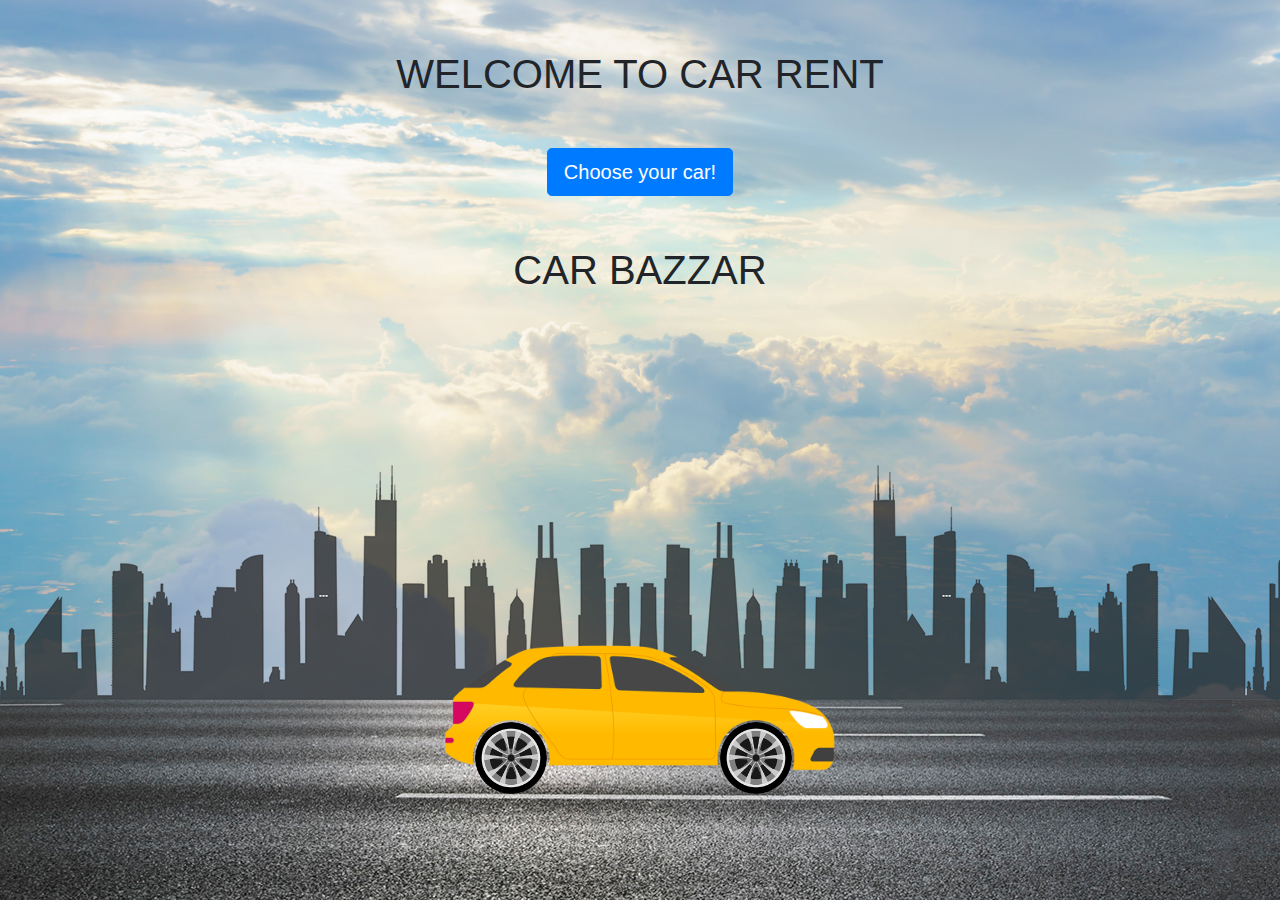
<file: index.html>
<html>
    <head>
        <meta charset="UTF-8">
        <meta name="viewpost" content="width=device-width, initial-scale=1.0">
        <meta http-equiv="X-UA-Compatible" content="ie=edge">
    <!--<link rel="stylesheet" href="css/bootstrap.css"> -->
    <link rel="stylesheet" href="https://stackpath.bootstrapcdn.com/bootstrap/4.5.2/css/bootstrap.min.css">
    <script src="https://stackpath.bootstrapcdn.com/bootstrap/4.5.2/js/bootstrap.min.js" integrity="sha384-B4gt1jrGC7Jh4AgTPSdUtOBvfO8shuf57BaghqFfPlYxofvL8/KUEfYiJOMMV+rV" crossorigin="anonymous"></script>

   <title>RUNNING CAR ANIMATION</title>
     <link href="style.css" rel="stylesheet" type="text/css">
    </head>
    <body>
    <div class="sky">

       <!--login button-->
       
        <div class="container">
            <div class="row">
                <div class="col-md-12">
                    
                    <h1 class="welcome">WELCOME TO CAR RENT</h1>
                    <a href="car2page.html"> 
                    <p class="text-center"><button class="btn btn-primary btn-lg">Choose your car!</button> </a></p>
                    <h1 class="welcome">CAR BAZZAR</h1>
             </div>
             <!--<div class="col-md-12">  
                <a href="car sign up.html"> 
                <p class="text-center"><button class="btn btn-primary btn-lg">Sign In!</button> </a></p>
            </div>--> 

          </div>

            
        </div>
     <!-- end-->
     <div class="highway"></div>
                <div class="city"></div>
                 <div class="car">
                    <img src="image/car.png">
                </div>
                <div class="wheel">
                    <img src="image/wheel.png" class="back-wheel">
                    <img src="image/wheel.png" class="front-wheel">
                </div>
       </div>
     </div>
  </div>
<script src="https://code.jquery.com/jquery-3.5.1.slim.min.js" integrity="sha384-DfXdz2htPH0lsSSs5nCTpuj/zy4C+OGpamoFVy38MVBnE+IbbVYUew+OrCXaRkfj" crossorigin="anonymous"></script>
<script src="https://cdn.jsdelivr.net/npm/popper.js@1.16.1/dist/umd/popper.min.js" integrity="sha384-9/reFTGAW83EW2RDu2S0VKaIzap3H66lZH81PoYlFhbGU+6BZp6G7niu735Sk7lN" crossorigin="anonymous"></script>
<script src="https://stackpath.bootstrapcdn.com/bootstrap/4.5.2/js/bootstrap.min.js" integrity="sha384-B4gt1jrGC7Jh4AgTPSdUtOBvfO8shuf57BaghqFfPlYxofvL8/KUEfYiJOMMV+rV" crossorigin="anonymous"></script>
    </body>
</html>
</file>
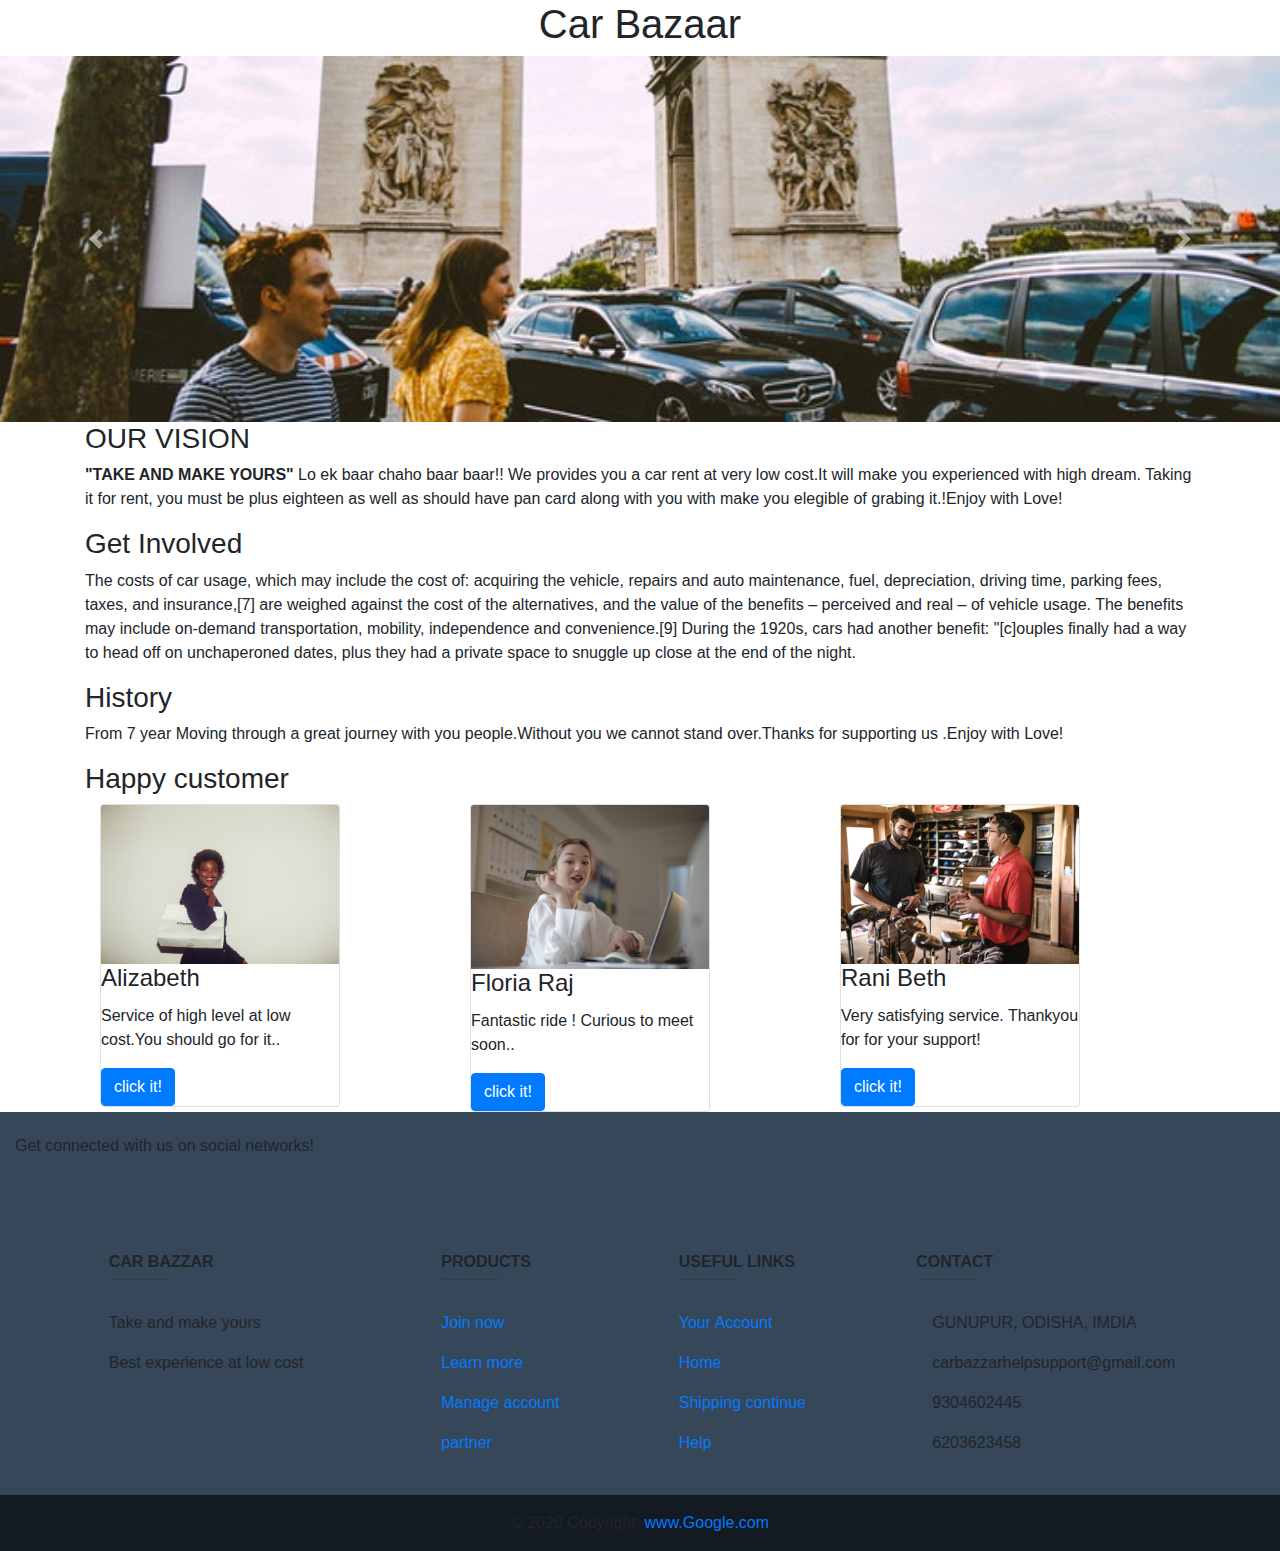
<file: about us.html>
<!DOCTYPE html>
<html lang="en">
<head>
    <meta charset="UTF-8">
    <meta name="viewpost" content="width=device-width, initial-scale=1.0">
    <meta http-equiv="X-UA-Compatible" content="ie=edge">
    <!--<link rel="stylesheet" href="css/bootstrap.css"> -->
    <link rel="stylesheet" href="https://stackpath.bootstrapcdn.com/bootstrap/4.5.2/css/bootstrap.min.css">
    <script src="https://stackpath.bootstrapcdn.com/bootstrap/4.5.2/js/bootstrap.min.js" integrity="sha384-B4gt1jrGC7Jh4AgTPSdUtOBvfO8shuf57BaghqFfPlYxofvL8/KUEfYiJOMMV+rV" crossorigin="anonymous"></script>

    <title>document</title>
    
</head>


<body>
   
<h1 class="text-center">Car Bazaar</h1>

<div id="carouselExampleInterval" class="carousel slide" data-ride="carousel">
    <div class="carousel-inner">
      <div class="carousel-item active" data-interval="10000">
        <img src="image/about1.jpg" class="d-block w-100" alt="...">
      </div>
      <div class="carousel-item" data-interval="2000">
        <img src="image/about2.jpg" class="d-block w-100" alt="...">
      </div>
      <div class="carousel-item">
        <img src="image/about3.jpg" class="d-block w-100" alt="...">
      </div>
    </div>
    <a class="carousel-control-prev" href="#carouselExampleInterval" role="button" data-slide="prev">
      <span class="carousel-control-prev-icon" aria-hidden="true"></span>
      <span class="sr-only">Previous</span>
    </a>
    <a class="carousel-control-next" href="#carouselExampleInterval" role="button" data-slide="next">
      <span class="carousel-control-next-icon" aria-hidden="true"></span>
      <span class="sr-only">Next</span>
    </a>
  </div>   
 
  <div class="container">
    <h3>OUR VISION</h3>
<p>
   <strong> "TAKE AND MAKE YOURS" </strong>Lo ek baar chaho baar baar!! We provides you a car rent at very low cost.It will make you experienced with high dream.
   Taking it for rent, you must be plus eighteen as well as should have pan card along with you with make you elegible of grabing it.!Enjoy with Love!

</p>
<h3> Get Involved</h3>
<p>
The costs of car usage, which may include the cost of: acquiring the vehicle, repairs and auto maintenance, fuel, depreciation, driving time, parking fees, taxes, 
and insurance,[7] are weighed against the cost of the alternatives, and the value of the benefits – perceived and real – of vehicle usage. The benefits may include
 on-demand transportation, mobility, independence and convenience.[9] During the 1920s, cars had another benefit: "[c]ouples finally had a way to head off on 
 unchaperoned dates, plus they had a private space to snuggle up close at the end of the night.<br>
</p>
<h3> History</h3>
<p>
From 7 year Moving through a great journey with you people.Without you we cannot stand over.Thanks for supporting us .Enjoy with Love! 
</p>
  <h3>Happy customer</h3>

<!--card process-->
<div class="container">
<div class="row">
        <div class="col-sm-4">
        <div class="card cd" style="width: 15rem">
            <img src="image/feed1.jpg" alt="" class="card-img-top">
             <div class="card-block">
              <h4 class="card-title">Alizabeth </h4>
               <p card="card-text">Service of high level at low cost.You should go for it..</p>
                <a href="#" class="btn btn-primary">click it!</a>
             </div>
            </div>
       </div>

          <div class="col-sm-4">
               <div class="card cd" style="width: 15rem">
                <img src="image/feed2.jpg" alt="" class="card-img-top">
                 <div class="card-block">
                   <h4 class="card-title">Floria Raj</h4>
                      <p card="card-text">Fantastic ride ! Curious to meet soon..</p>
                       <a href="#" class="btn btn-primary">click it!</a>
                    </div>
                </div>
            </div>
       <div class="col-sm-4">
               <div class="card cd" style="width: 15rem">
                <img src="image/feed3.jpg" alt="" class="card-img-top">
                 <div class="card-block">
                   <h4 class="card-title">Rani Beth</h4>
                      <p card="card-text">Very satisfying service. Thankyou for for your support!</p>
                       <a href="#" class="btn btn-primary">click it!</a>
                 </div>
               </div>
              </div>
           </div>
         </div>


</div>


<!-- Footer -->
<footer class="page-footer font-small unique-color-dark ">

    <div style="background-color:#37475A;">
      <div class="container-fluid">
  
        <!-- Grid row-->
        <div class="row py-4 d-flex align-items-center">
  
          <!-- Grid column -->
          <div class="col-md-6 col-lg-7 text-center text-md-left mb-4 mb-md-0">
            <h6 class="mb-0">Get connected with us on social networks!</h6>
         </div> 
          <!-- Grid column -->
  
          <!-- Grid column -->
         <div class="col-md-6 col-lg-7 text-center text-md-right">
  
            <!-- Facebook -->
            <a class="fb-ic">
              <i class="fab fa-facebook-f white-text mr-4"> </i>
            </a>
            <!-- Twitter -->
            <a class="tw-ic">
              <i class="fab fa-twitter white-text mr-4"> </i>
            </a>
            <!-- Google +-->
            <a class="gplus-ic">
              <i class="fab fa-google-plus-g white-text mr-4"> </i>
            </a>
            <!--Linkedin -->
            <a class="li-ic">
              <i class="fab fa-linkedin-in white-text mr-4"> </i>
            </a>
            <!--Instagram-->
            <a class="ins-ic">
              <i class="fab fa-instagram white-text"> </i>
            </a>
  
          </div>
          <!-- Grid column -->
  
        </div>
        <!-- Grid row-->
  
     </div>
    
     <!-- Footer Links -->
    <div class="container text-center text-md-left mt-5">
  
      <!-- Grid row -->
      <div class="row mt-3">
  
        <!-- Grid column -->
        <div class="col-md-3 col-lg-4 col-xl-3 mx-auto mb-4">
  
          <!-- Content -->
          <h6 class="text-uppercase font-weight-bold">CAR BAZZAR</h6>
          <hr class="deep-purple accent-2 mb-4 mt-0 d-inline-block mx-auto" style="width: 60px;">
          <p>Take and make yours
            </p>
          <p>Best experience at low cost</p>
        </div>
        <!-- Grid column -->
  
        <!-- Grid column -->
        <div class="col-md-2 col-lg-2 col-xl-2 mx-auto mb-4">
  
          <!-- Links -->
          <h6 class="text-uppercase font-weight-bold">Products</h6>
          <hr class="deep-purple accent-2 mb-4 mt-0 d-inline-block mx-auto" style="width: 60px;">
          <p>
            <a href="#!">Join now</a>
          </p>
          <p>
            <a href="#!">Learn more</a>
          </p>
          <p>
            <a href="#!">Manage account</a>
          </p>
          <p>
            <a href="#!">partner</a>
          </p>
  
        </div>
        <!-- Grid column -->
  
        <!-- Grid column -->
        <div class="col-md-3 col-lg-2 col-xl-2 mx-auto mb-4">
  
          <!-- Links -->
          <h6 class="text-uppercase font-weight-bold">Useful links</h6>
          <hr class="deep-purple accent-2 mb-4 mt-0 d-inline-block mx-auto" style="width: 60px;">
          <p>
            <a href="home page.html">Your Account</a>
          </p>
          <p>
            <a href="home page.html">Home</a>
          </p>
          <p>
            <a href="car2page.html">Shipping continue</a>
          </p>
          <p>
            <a href="https://Google.com/">Help</a>
          </p>
  
        </div>
        <!-- Grid column -->
  
        <!-- Grid column -->
        <div class="col-md-4 col-lg-3 col-xl-3 mx-auto mb-md-0 mb-4">
  
          <!-- Links -->
          <h6 class="text-uppercase font-weight-bold">Contact</h6>
          <hr class="deep-purple accent-2 mb-4 mt-0 d-inline-block mx-auto" style="width: 60px;">
          <p>
            <i class="fas fa-home mr-3"></i> GUNUPUR, ODISHA, IMDIA</p>
          <p>
            <i class="fas fa-envelope mr-3"></i> carbazzarhelpsupport@gmail.com</p>
          <p>
            <i class="fas fa-phone mr-3"></i> 9304602445</p>
          <p>
            <i class="fas fa-print mr-3"></i> 6203623458 </p>
  
        </div>
        <!-- Grid column -->
  
      </div>
      <!-- Grid row -->
  
    </div>

    <!-- Footer Links -->
    <div style="background-color:#131A22;">
    <!-- Copyright -->
    <div class="footer-copyright text-center py-3">© 2020 Copyright:
      <a href="https://Google.com/"> www.Google.com</a>
    </div>
    <!-- Copyright -->
</div>
</div>
  </footer>
  <!-- Footer -->

</div>


        
 <script src="https://code.jquery.com/jquery-3.5.1.slim.min.js" integrity="sha384-DfXdz2htPH0lsSSs5nCTpuj/zy4C+OGpamoFVy38MVBnE+IbbVYUew+OrCXaRkfj" crossorigin="anonymous"></script>
 <script src="https://cdn.jsdelivr.net/npm/popper.js@1.16.1/dist/umd/popper.min.js" integrity="sha384-9/reFTGAW83EW2RDu2S0VKaIzap3H66lZH81PoYlFhbGU+6BZp6G7niu735Sk7lN" crossorigin="anonymous"></script>
 <script src="https://stackpath.bootstrapcdn.com/bootstrap/4.5.2/js/bootstrap.min.js" integrity="sha384-B4gt1jrGC7Jh4AgTPSdUtOBvfO8shuf57BaghqFfPlYxofvL8/KUEfYiJOMMV+rV" crossorigin="anonymous"></script>
 
         </body>
 </html>
</file>
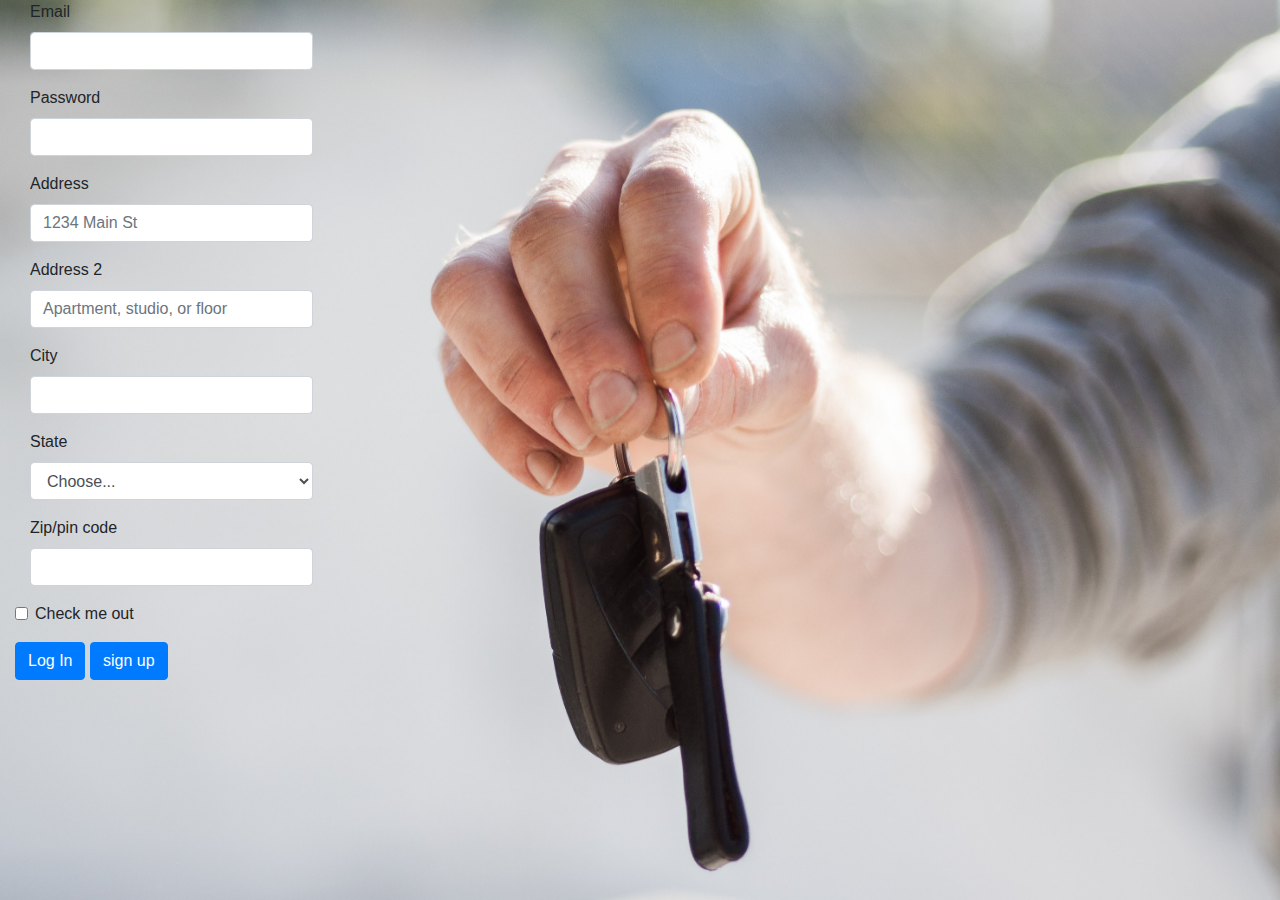
<file: car login.html>
<!DOCTYPE html> 
<html lang="en"> 
<head>
    <meta charset="UTF-8">
    <meta name="viewpost" content="width=device-width, initial-scale=1.0">
    <meta http-equiv="X-UA-Compatible" content="ie=edge">
    <!--<link rel="stylesheet" href="css/bootstrap.css"> -->
    <link rel="stylesheet" href="https://stackpath.bootstrapcdn.com/bootstrap/4.5.2/css/bootstrap.min.css">
    <script src="https://stackpath.bootstrapcdn.com/bootstrap/4.5.2/js/bootstrap.min.js" integrity="sha384-B4gt1jrGC7Jh4AgTPSdUtOBvfO8shuf57BaghqFfPlYxofvL8/KUEfYiJOMMV+rV" crossorigin="anonymous"></script>
    <link rel="stylesheet" href="stylelogin.css">
    <title>document</title>
    </head>
        <body>
          
         <div class="container-fluid">
          
          <form>
            
              <div class="form-group col-md-3">
                <label for="inputEmail4">Email</label>
                <input type="email" class="form-control" id="inputEmail4">
              </div>
            


            <div class="form-group col-md-3">
              <label for="inputPassword4">Password</label>
              <input type="password" class="form-control" id="inputPassword4">
            </div>

            <div class="form-group col-md-3">
              <label for="inputAddress">Address</label>
              <input type="text" class="form-control" id="inputAddress" placeholder="1234 Main St">
            </div>
            <div class="form-group col-md-3">
              <label for="inputAddress2">Address 2</label>
              <input type="text" class="form-control" id="inputAddress2" placeholder="Apartment, studio, or floor">
            </div>
            
              <div class="form-group col-md-3">
                <label for="inputCity">City</label>
                <input type="text" class="form-control" id="inputCity">
              </div>
              
              
            
            <div class="form-group col-md-3">
              <label for="inputState">State</label>
              <select id="inputState" class="form-control">
                <option selected>Choose...</option>
                <option> Rajasthan  </option>
                <option> Maharashtra </option>
                <option> Uttar Pradesh</option>
                <option> Gujarat </option>
                <option>Karnataka</option>
                <option>Andhra Pradesh</option>
                <option>Odisha</option>
                <option>	Chhattisgarh</option>
                <option>Tamil Nadu</option>
                <option>	Telangana</option>
                <option>Bihar</option>
                <option>West Bengal</option>
                <option>Arunachal Pradesh</option>
                <option>Jharkhand</option>
                <option>Assam</option>
                <option>Himachal Pradesh</option>
                <option>Jammu and Kashmir</option>
                <option>	Uttarakhand</option>
                <option>Punjab</option>
                <option>Haryana</option>
                <option>	Goa</option>
                <option>	Tripura	</option>
                <option>Nagaland	</option>
                <option>	Mizoram</option>
                <option>Manipur	</option>
                <option>Meghalaya	</option>
                <option>Kerala</option>
              </select>
            </div>
            <div class="form-group col-md-3">
              <label for="inputZip">Zip/pin code</label>
              <input type="text" class="form-control" id="inputZip">
            </div>


            <div class="form-group">
              <div class="form-check">
                <input class="form-check-input" type="checkbox" id="gridCheck">
                <label class="form-check-label" for="gridCheck">
                  Check me out
                </label>
              </div>
            </div>

            <!--<div class="container">
             <div class="row">
                  <div class="col-md-2">
                     
                      <p class="text-center"> <a href="#" data-target="#login-modal" data-toggle="modal" role="button" class="btn btn-primary btn-lg">Log In</a></p>
                      
                    </div>
                   
              </div> 
          </div>
  
        <div class="modal fade" id="login-modal">
              <div class="modal-dialog">
               <div class="modal-content">
                   <div class="modal-header">
                      <img id="img_logo" class="img_thumbnail" src="images/IT.jpg" alt="">
                   </div>
                  <h1>You Successfully registered!Continue Shipping.. </h1>

                </div>
              </div>
            </div>-->

                 



            <a href="car2page.html" class="btn btn-primary">Log In</a>
            <a href="car sign up.html" class="btn btn-primary">sign up</a>
            
          </form>
        
</div>
    <script src="https://code.jquery.com/jquery-3.5.1.slim.min.js" integrity="sha384-DfXdz2htPH0lsSSs5nCTpuj/zy4C+OGpamoFVy38MVBnE+IbbVYUew+OrCXaRkfj" crossorigin="anonymous"></script>
<script src="https://cdn.jsdelivr.net/npm/popper.js@1.16.1/dist/umd/popper.min.js" integrity="sha384-9/reFTGAW83EW2RDu2S0VKaIzap3H66lZH81PoYlFhbGU+6BZp6G7niu735Sk7lN" crossorigin="anonymous"></script>
<script src="https://stackpath.bootstrapcdn.com/bootstrap/4.5.2/js/bootstrap.min.js" integrity="sha384-B4gt1jrGC7Jh4AgTPSdUtOBvfO8shuf57BaghqFfPlYxofvL8/KUEfYiJOMMV+rV" crossorigin="anonymous"></script>
</body>
</html>
</file>
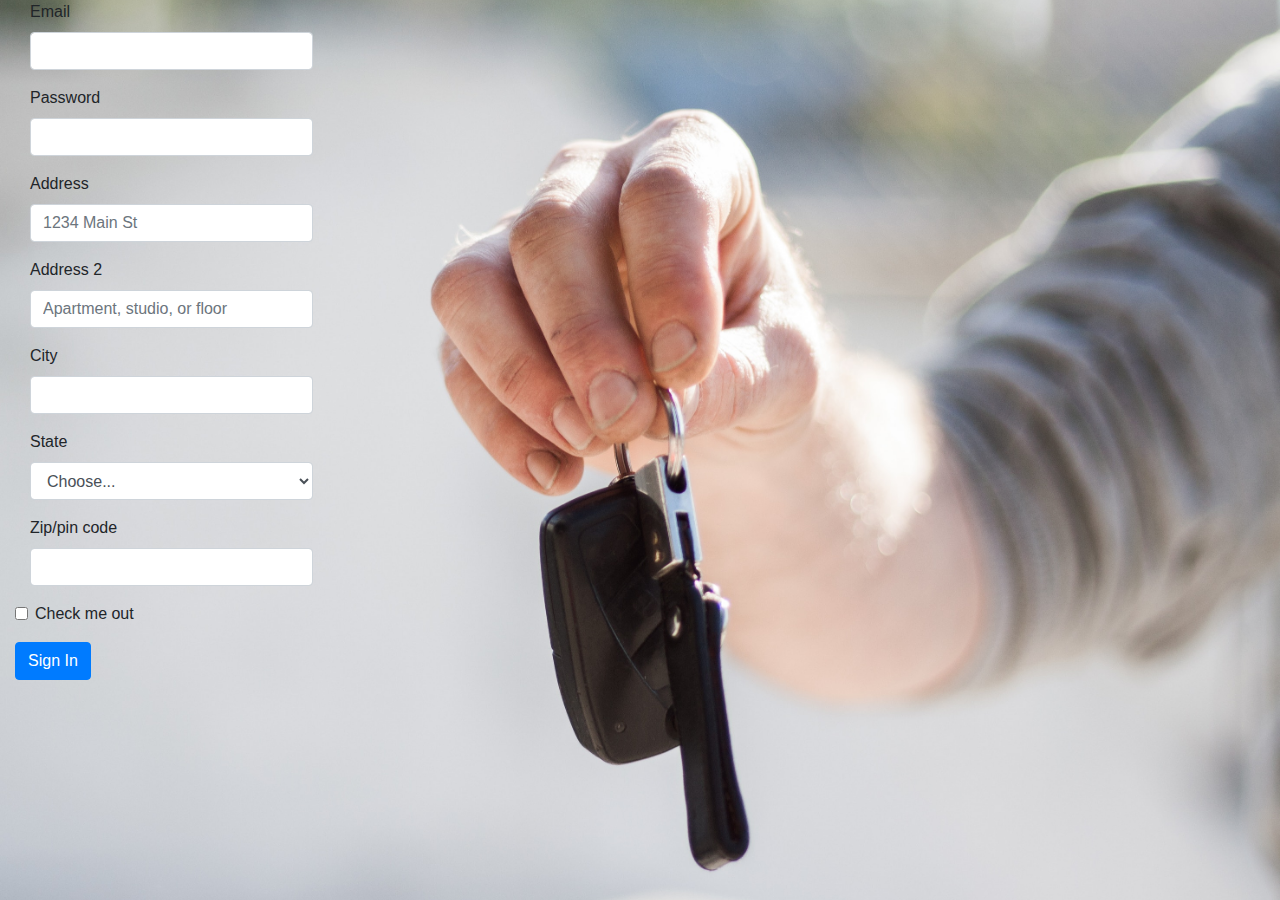
<file: car sign up.html>
<!DOCTYPE html> 
<html lang="en"> 
<head>
    <meta charset="UTF-8">
    <meta name="viewpost" content="width=device-width, initial-scale=1.0">
    <meta http-equiv="X-UA-Compatible" content="ie=edge">
    <!--<link rel="stylesheet" href="css/bootstrap.css"> -->
    <link rel="stylesheet" href="https://stackpath.bootstrapcdn.com/bootstrap/4.5.2/css/bootstrap.min.css">
    <script src="https://stackpath.bootstrapcdn.com/bootstrap/4.5.2/js/bootstrap.min.js" integrity="sha384-B4gt1jrGC7Jh4AgTPSdUtOBvfO8shuf57BaghqFfPlYxofvL8/KUEfYiJOMMV+rV" crossorigin="anonymous"></script>
    <link rel="stylesheet" href="stylelogin.css">
    <title>document</title>
    </head>
        <body>
    
         <div class="container-fluid">
          <form>
            
              <div class="form-group col-md-3">
                <label for="inputEmail4">Email</label>
                <input type="email" class="form-control" id="inputEmail4">
              </div>
            


            <div class="form-group col-md-3">
              <label for="inputPassword4">Password</label>
              <input type="password" class="form-control" id="inputPassword4">
            </div>

            <div class="form-group col-md-3">
              <label for="inputAddress">Address</label>
              <input type="text" class="form-control" id="inputAddress" placeholder="1234 Main St">
            </div>
            <div class="form-group col-md-3">
              <label for="inputAddress2">Address 2</label>
              <input type="text" class="form-control" id="inputAddress2" placeholder="Apartment, studio, or floor">
            </div>
            
              <div class="form-group col-md-3">
                <label for="inputCity">City</label>
                <input type="text" class="form-control" id="inputCity">
              </div>
              
              
            
            <div class="form-group col-md-3">
              <label for="inputState">State</label>
              <select id="inputState" class="form-control">
                <option selected>Choose...</option>
                <option> Rajasthan  </option>
                <option> Maharashtra </option>
                <option> Uttar Pradesh</option>
                <option> Gujarat </option>
                <option>Karnataka</option>
                <option>Andhra Pradesh</option>
                <option>Odisha</option>
                <option>	Chhattisgarh</option>
                <option>Tamil Nadu</option>
                <option>	Telangana</option>
                <option>Bihar</option>
                <option>West Bengal</option>
                <option>Arunachal Pradesh</option>
                <option>Jharkhand</option>
                <option>Assam</option>
                <option>Himachal Pradesh</option>
                <option>Jammu and Kashmir</option>
                <option>	Uttarakhand</option>
                <option>Punjab</option>
                <option>Haryana</option>
                <option>	Goa</option>
                <option>	Tripura	</option>
                <option>Nagaland	</option>
                <option>	Mizoram</option>
                <option>Manipur	</option>
                <option>Meghalaya	</option>
                <option>Kerala	</option>



              </select>
            </div>
            <div class="form-group col-md-3">
              <label for="inputZip">Zip/pin code</label>
              <input type="text" class="form-control" id="inputZip">
            </div>


            <div class="form-group">
              <div class="form-check">
                <input class="form-check-input" type="checkbox" id="gridCheck">
                <label class="form-check-label" for="gridCheck">
                  Check me out
                </label>
              </div>
            </div>
            <a href="car2page.html" class="btn btn-primary">Sign In</a>
            
          </form>

</div>
    <script src="https://code.jquery.com/jquery-3.5.1.slim.min.js" integrity="sha384-DfXdz2htPH0lsSSs5nCTpuj/zy4C+OGpamoFVy38MVBnE+IbbVYUew+OrCXaRkfj" crossorigin="anonymous"></script>
<script src="https://cdn.jsdelivr.net/npm/popper.js@1.16.1/dist/umd/popper.min.js" integrity="sha384-9/reFTGAW83EW2RDu2S0VKaIzap3H66lZH81PoYlFhbGU+6BZp6G7niu735Sk7lN" crossorigin="anonymous"></script>
<script src="https://stackpath.bootstrapcdn.com/bootstrap/4.5.2/js/bootstrap.min.js" integrity="sha384-B4gt1jrGC7Jh4AgTPSdUtOBvfO8shuf57BaghqFfPlYxofvL8/KUEfYiJOMMV+rV" crossorigin="anonymous"></script>
</body>
</html>
</file>
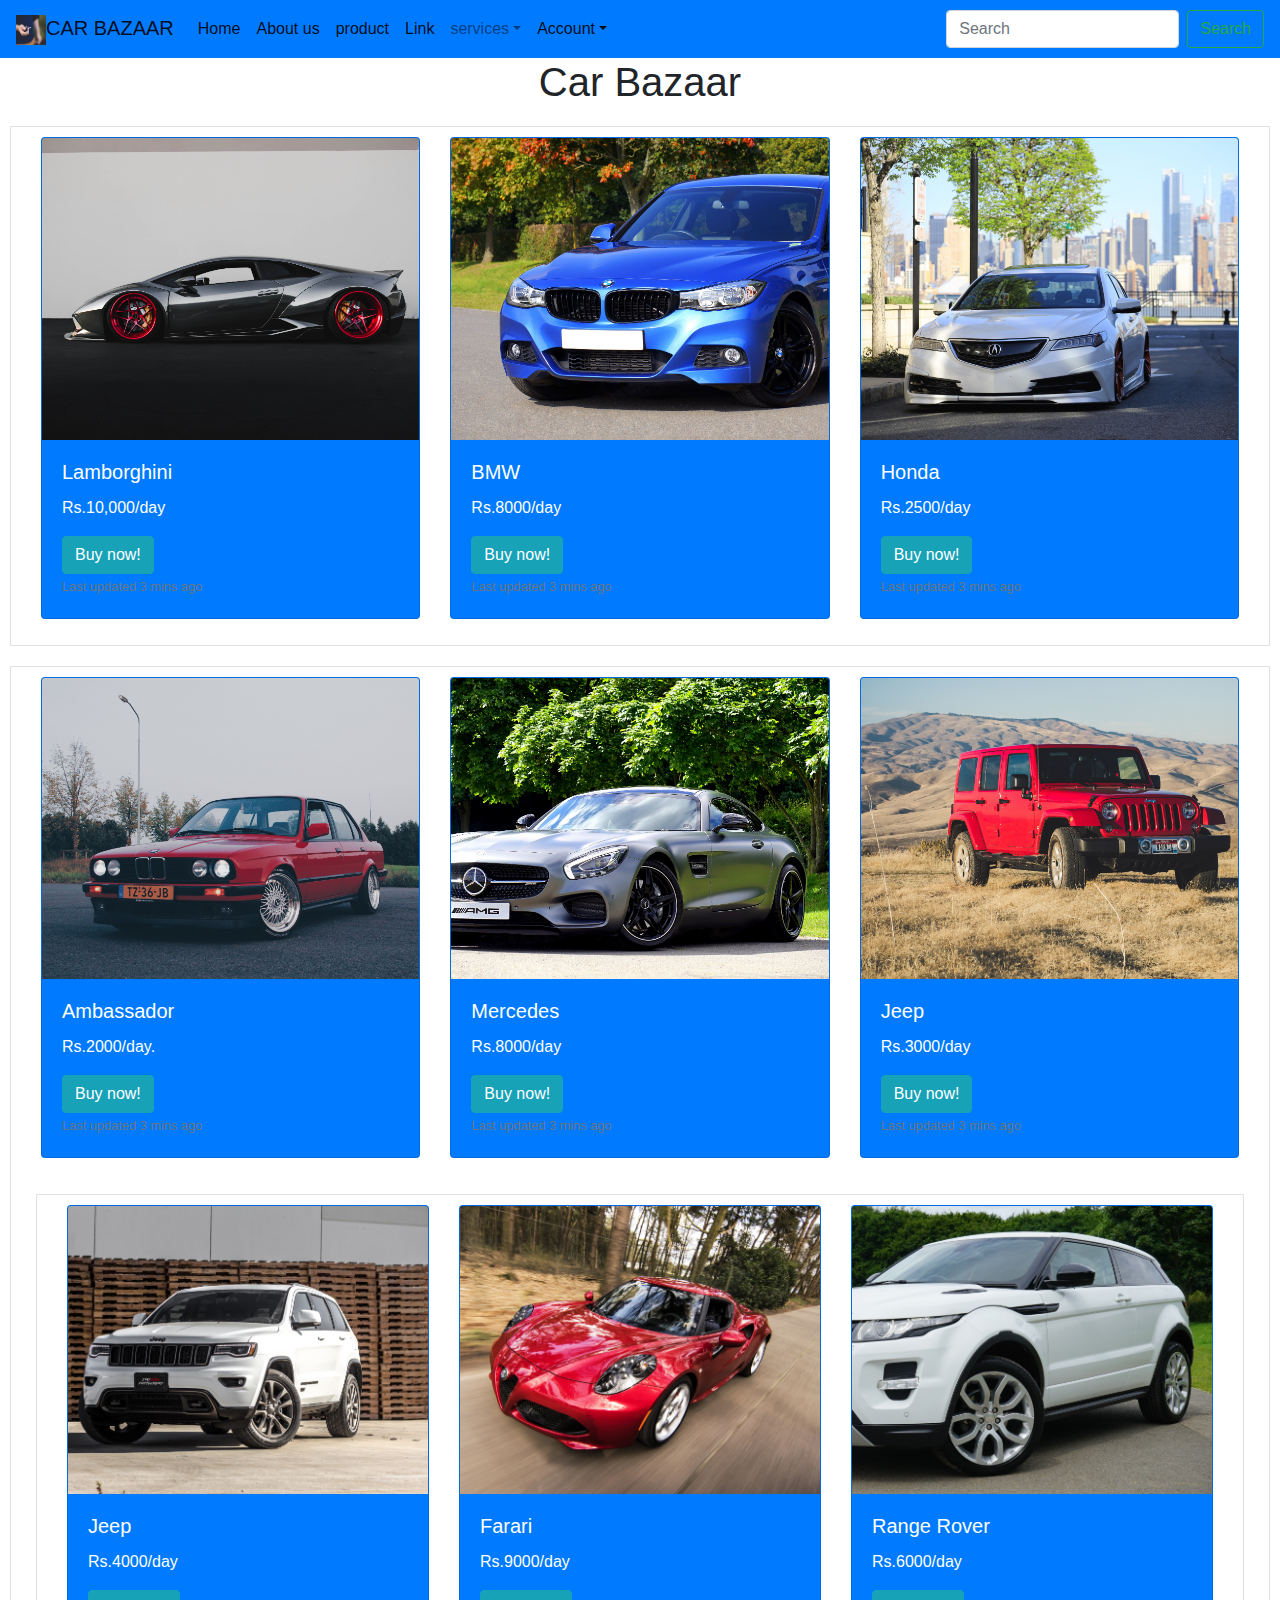
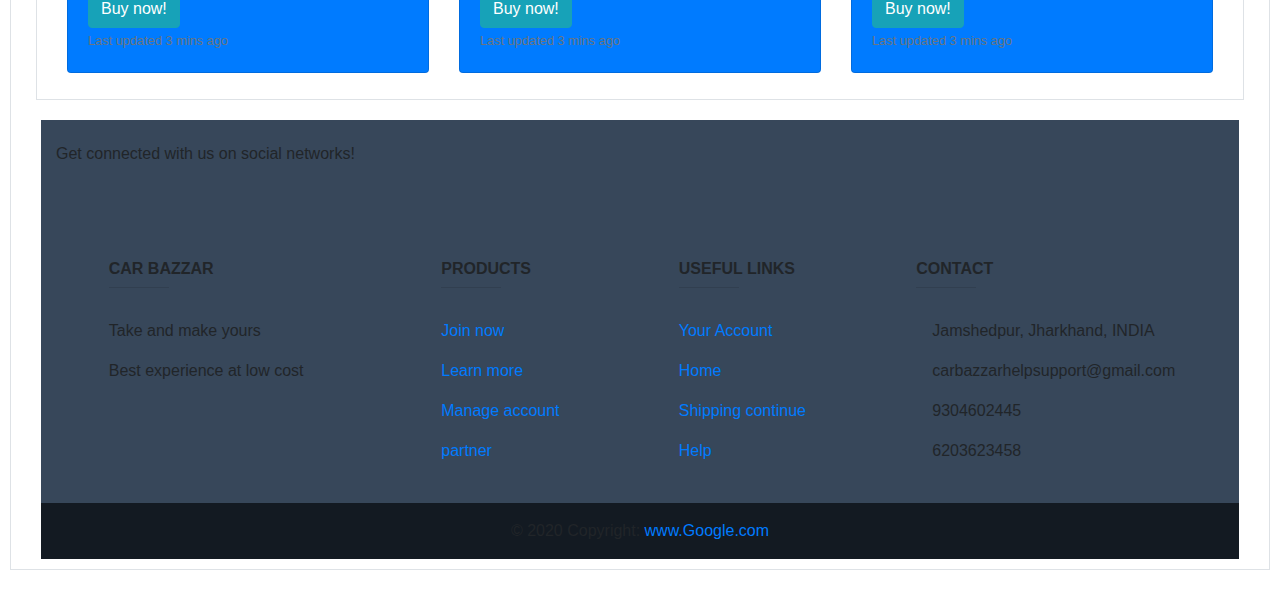
<file: car2page.html>
<!DOCTYPE html>
<html lang="en">
<head>
    <meta charset="UTF-8">
    <meta name="viewpost" content="width=device-width, initial-scale=1.0">
    <meta http-equiv="X-UA-Compatible" content="ie=edge">
    <!--<link rel="stylesheet" href="css/bootstrap.css"> -->
    <link rel="stylesheet" href="https://stackpath.bootstrapcdn.com/bootstrap/4.5.2/css/bootstrap.min.css">
<script src="https://stackpath.bootstrapcdn.com/bootstrap/4.5.2/js/bootstrap.min.js" integrity="sha384-B4gt1jrGC7Jh4AgTPSdUtOBvfO8shuf57BaghqFfPlYxofvL8/KUEfYiJOMMV+rV" crossorigin="anonymous"></script>

    <title>document</title>
    <style>
     
 .border {
      border: 3px #fff solid;
      padding: 10px 15px;
      margin:20px 10px;
   }
  

   </style>
    </head>
        <body>
        <nav class="navbar navbar-expand-lg navbar-light bg-primary">
  <button class="navbar-toggler" type="button" data-toggle="collapse" data-target="#navbarSupportedContent" aria-controls="navbarSupportedContent" aria-expanded="false" aria-label="Toggle navigation">
    <span class="navbar-toggler-icon"></span>
  </button>
<a class="navbar-brand" href="#">
            <img src="image/key1.jpg" width="30" height="30" alt="" loading="lazy">CAR BAZAAR </a>
 

  <div class="collapse navbar-collapse" id="navbarSupportedContent">
    <ul class="navbar-nav mr-auto">

      <li class="nav-item active">
        <a class="nav-link" href="home page.html">Home <span class="sr-only">(current)</span></a>
      </li>


         <li class="nav-item active">
        <a class="nav-link" href="about us.html">About us </a>
      </li>

         <li class="nav-item active">
        <a class="nav-link" href="#">product </a>
      </li>

        <li class="nav-item active">
        <a class="nav-link" href="#">Link</a>
      </li>
        <li class="nav-item dropdown">

        <a class="nav-link dropdown-toggle" data-toggle="dropdown" href="#">services</a>
        <div class="dropdown-menu" aria-labelledby="navbarDropdownMenuButton">
          <a class="dropdown-item" href="#">Action</a>
          <a class="dropdown-item" href="#">Another action</a>
            <a class="dropdown-item" href="#">Something else here</a>
        </div>
      </li>
        <li class="nav-item dropdown active">
            <a class="nav-link dropdown-toggle" data-toggle="dropdown" href="#">Account</a>
        <div class="dropdown-menu" aria-labelledby="navbarDropdownMenuButton">
          <a class="dropdown-item" href="car sign up.html">Sign Up</a>
            <div class="dropdown-divider"></div>

            <a class="dropdown-item" href="car login.html">Log In</a>     
        </div>
      </li>


    </ul>
    <form class="form-inline my-2 my-lg-0">
      <input class="form-control mr-sm-2" type="search" placeholder="Search" aria-label="Search">
      <button class="btn btn-outline-success my-2 my-sm-0"  type="submit">Search</button>
    </form>
  </div>
</nav>

<!--cardDeck process-->
<!--with row  for controlling the fluid ,,alsoo you can add row spacing-->
<!--<div class="container">-->
  <h1 class="text-center">Car Bazaar</h1>
    <div class="row border">
    <div class="col-md-4">
     <div class="card text-white bg-primary mb-3">
       <img src="image/pic1.jpg" class="card-img-top" alt="...">
        <div class="card-body">
         <h5 class="card-title">Lamborghini</h5>
          <p class="card-text"> Rs.10,000/day</p>
          <a href="car login.html" class="btn btn-info">Buy now!</a>
          <p class="card-text"><small class="text-muted">Last updated 3 mins ago</small></p>
      </div>
     </div>
    </div>
        <div class="col-md-4">
            <div class="card text-white bg-primary mb-3">
                <img src="image/pic2.jpg" class="card-img-top" alt="...">
                 <div class="card-body">
                  <h5 class="card-title">BMW</h5>
                   <p class="card-text">Rs.8000/day</p>
                   <a href="car login.html" class="btn btn-info">Buy now!</a>
                   <p class="card-text"><small class="text-muted">Last updated 3 mins ago</small></p>
             </div>
          </div>
        </div>
        <div class="col-md-4">
            <div class="card text-white bg-primary mb-3">
           <img src="image/pic3.jpg" class="card-img-top" alt="...">
            <div class="card-body">
                <h5 class="card-title">Honda</h5>
                 <p class="card-text">Rs.2500/day</p>
                 <a href="car login.html" class="btn btn-info">Buy now!</a>
                  <p class="card-text"><small class="text-muted">Last updated 3 mins ago</small></p>
             </div>
           </div>
        </div>
         </div>
<!--2nd column starts-->
    <div class="row border">
    <div class="col-md-4">
     <div class="card text-white bg-primary mb-3">
       <img src="image/pic4.jpg" class="card-img-top" alt="...">
        <div class="card-body">
         <h5 class="card-title">Ambassador </h5>
          <p class="card-text">Rs.2000/day.</p>
          <a href="car login.html" class="btn btn-info">Buy now!</a>
          <p class="card-text"><small class="text-muted">Last updated 3 mins ago</small></p>
      </div>
     </div>
    </div>
        <div class="col-md-4">
            <div class="card text-white bg-primary mb-3">
                <img src="image/pic5.jpg" class="card-img-top" alt="...">
                 <div class="card-body">
                  <h5 class="card-title">Mercedes</h5>
                   <p class="card-text">Rs.8000/day</p>
                   <a href="car login.html" class="btn btn-info">Buy now!</a>
                   <p class="card-text"><small class="text-muted">Last updated 3 mins ago</small></p>
             </div>
          </div>
        </div>
        <div class="col-md-4">
            <div class="card text-white bg-primary mb-3">
           <img src="image/pic6.jpg" class="card-img-top" alt="...">
            <div class="card-body">
                <h5 class="card-title">Jeep</h5>
                 <p class="card-text">Rs.3000/day</p>
                 <a href="car login.html" class="btn btn-info">Buy now!</a>
                  <p class="card-text"><small class="text-muted">Last updated 3 mins ago</small></p>
             </div>
           </div>
        </div>
         <!--</div>-->
    <!--3rd column -->
<div class="row border">
    <div class="col-md-4">
     <div class="card text-white bg-primary mb-3">
       <img src="image/pic7.jpg" class="card-img-top" alt="...">
        <div class="card-body">
         <h5 class="card-title">Jeep</h5>
          <p class="card-text">Rs.4000/day</p>
          <a href="car login.html" class="btn btn-info">Buy now!</a>
          <p class="card-text"><small class="text-muted">Last updated 3 mins ago</small></p>
      </div>
     </div>
    </div>
        <div class="col-md-4">
            <div class="card text-white bg-primary mb-3">
                <img src="image/pic8.jpg" class="card-img-top" alt="...">
                 <div class="card-body">
                  <h5 class="card-title">Farari</h5>
                   <p class="card-text">Rs.9000/day</p>
                   <a href="car login.html" class="btn btn-info">Buy now!</a>
                   <p class="card-text"><small class="text-muted">Last updated 3 mins ago</small></p>
             </div>
          </div>
        </div>
        <div class="col-md-4">
            <div class="card text-white bg-primary mb-3">
           <img src="image/pic9.jpg" class="card-img-top" alt="...">
            <div class="card-body">
                <h5 class="card-title">Range Rover</h5>
                 <p class="card-text">Rs.6000/day </p>
                 <a href="car login.html" class="btn btn-info">Buy now!</a>
                  <p class="card-text"><small class="text-muted">Last updated 3 mins ago</small></p>
             </div>
           </div>
        </div>
         </div>


         
<!-- Footer -->
<div class="container-fluid">
<footer class="page-footer font-small unique-color-light ">
  
  <div style="background-color:#37475A;">
    <div class="container-fluid">

      <!-- Grid row-->
      <div class="row py-4 d-flex align-items-center">

        <!-- Grid column -->
        <div class="col-md-6 col-lg-7 text-center text-md-left mb-4 mb-md-0">
          <h6 class="mb-0">Get connected with us on social networks!</h6>
       </div> 
        <!-- Grid column -->

        <!-- Grid column -->
       <div class="col-md-6 col-lg-7 text-center text-md-right">

          <!-- Facebook -->
          <a class="fb-ic">
            <i class="fab fa-facebook-f white-text mr-2"> </i>
          </a>
          <!-- Twitter -->
          <a class="tw-ic">
            <i class="fab fa-twitter white-text mr-2"> </i>
          </a>
          <!-- Google +-->
          <a class="gplus-ic">
            <i class="fab fa-google-plus-g white-text mr-2"> </i>
          </a>
          <!--Linkedin -->
          <a class="li-ic">
            <i class="fab fa-linkedin-in white-text mr-2"> </i>
          </a>
          <!--Instagram-->
          <a class="ins-ic">
            <i class="fab fa-instagram white-text"> </i>
          </a>

        </div>
        <!-- Grid column -->

      </div>
      <!-- Grid row-->

   </div>
  
   <!-- Footer Links -->
  <div class="container text-center text-md-left mt-5">

    <!-- Grid row -->
    <div class="row mt-3">

      <!-- Grid column -->
      <div class="col-md-3 col-lg-4 col-xl-3 mx-auto mb-4">

        <!-- Content -->
        <h6 class="text-uppercase font-weight-bold">CAR BAZZAR</h6>
        <hr class="deep-purple accent-2 mb-4 mt-0 d-inline-block mx-auto" style="width: 60px;">
        <p>Take and make yours
          </p>
        <p>Best experience at low cost</p>
      </div>
      <!-- Grid column -->

      <!-- Grid column -->
      <div class="col-md-2 col-lg-2 col-xl-2 mx-auto mb-4">

        <!-- Links -->
        <h6 class="text-uppercase font-weight-bold">Products</h6>
        <hr class="deep-purple accent-2 mb-4 mt-0 d-inline-block mx-auto" style="width: 60px;">
        <p>
          <a href="#!">Join now</a>
        </p>
        <p>
          <a href="#!">Learn more</a>
        </p>
        <p>
          <a href="#!">Manage account</a>
        </p>
        <p>
          <a href="#!">partner</a>
        </p>

      </div>
      <!-- Grid column -->

      <!-- Grid column -->
      <div class="col-md-3 col-lg-2 col-xl-2 mx-auto mb-4">

        <!-- Links -->
        <h6 class="text-uppercase font-weight-bold">Useful links</h6>
        <hr class="deep-purple accent-2 mb-4 mt-0 d-inline-block mx-auto" style="width: 60px;">
        <p>
          <a href="home page.html">Your Account</a>
        </p>
        <p>
          <a href="home page.html">Home</a>
        </p>
        <p>
          <a href="car2page.html">Shipping continue</a>
        </p>
        <p>
          <a href="https://Google.com/">Help</a>
        </p>

      </div>
      <!-- Grid column -->

      <!-- Grid column -->
      <div class="col-md-4 col-lg-3 col-xl-3 mx-auto mb-md-0 mb-4">

        <!-- Links -->
        <h6 class="text-uppercase font-weight-bold">Contact</h6>
        <hr class="deep-purple accent-2 mb-4 mt-0 d-inline-block mx-auto" style="width: 60px;">
        <p>
          <i class="fas fa-home mr-3"></i> Jamshedpur, Jharkhand, INDIA</p>
        <p>
          <i class="fas fa-envelope mr-3"></i> carbazzarhelpsupport@gmail.com</p>
        <p>
          <i class="fas fa-phone mr-3"></i> 9304602445</p>
        <p>
          <i class="fas fa-print mr-3"></i> 6203623458 </p>

      </div>
      <!-- Grid column -->

    </div>
    <!-- Grid row -->

  </div>

  <!-- Footer Links -->
  <div style="background-color:#131A22;">
  <!-- Copyright -->
  <div class="footer-copyright text-center py-3">© 2020 Copyright:
    <a href="https://Google.com/"> www.Google.com</a>
  </div>
  <!-- Copyright -->
</div>
</div>
</footer>
<!-- Footer -->
</div>











<!--</div>-->
<!--jquery-->
 <script src="https://code.jquery.com/jquery-3.5.1.slim.min.js" integrity="sha384-DfXdz2htPH0lsSSs5nCTpuj/zy4C+OGpamoFVy38MVBnE+IbbVYUew+OrCXaRkfj" crossorigin="anonymous"></script>
<script src="https://cdn.jsdelivr.net/npm/popper.js@1.16.1/dist/umd/popper.min.js" integrity="sha384-9/reFTGAW83EW2RDu2S0VKaIzap3H66lZH81PoYlFhbGU+6BZp6G7niu735Sk7lN" crossorigin="anonymous"></script>
<script src="https://stackpath.bootstrapcdn.com/bootstrap/4.5.2/js/bootstrap.min.js" integrity="sha384-B4gt1jrGC7Jh4AgTPSdUtOBvfO8shuf57BaghqFfPlYxofvL8/KUEfYiJOMMV+rV" crossorigin="anonymous"></script>

        </body>
</html>
</file>
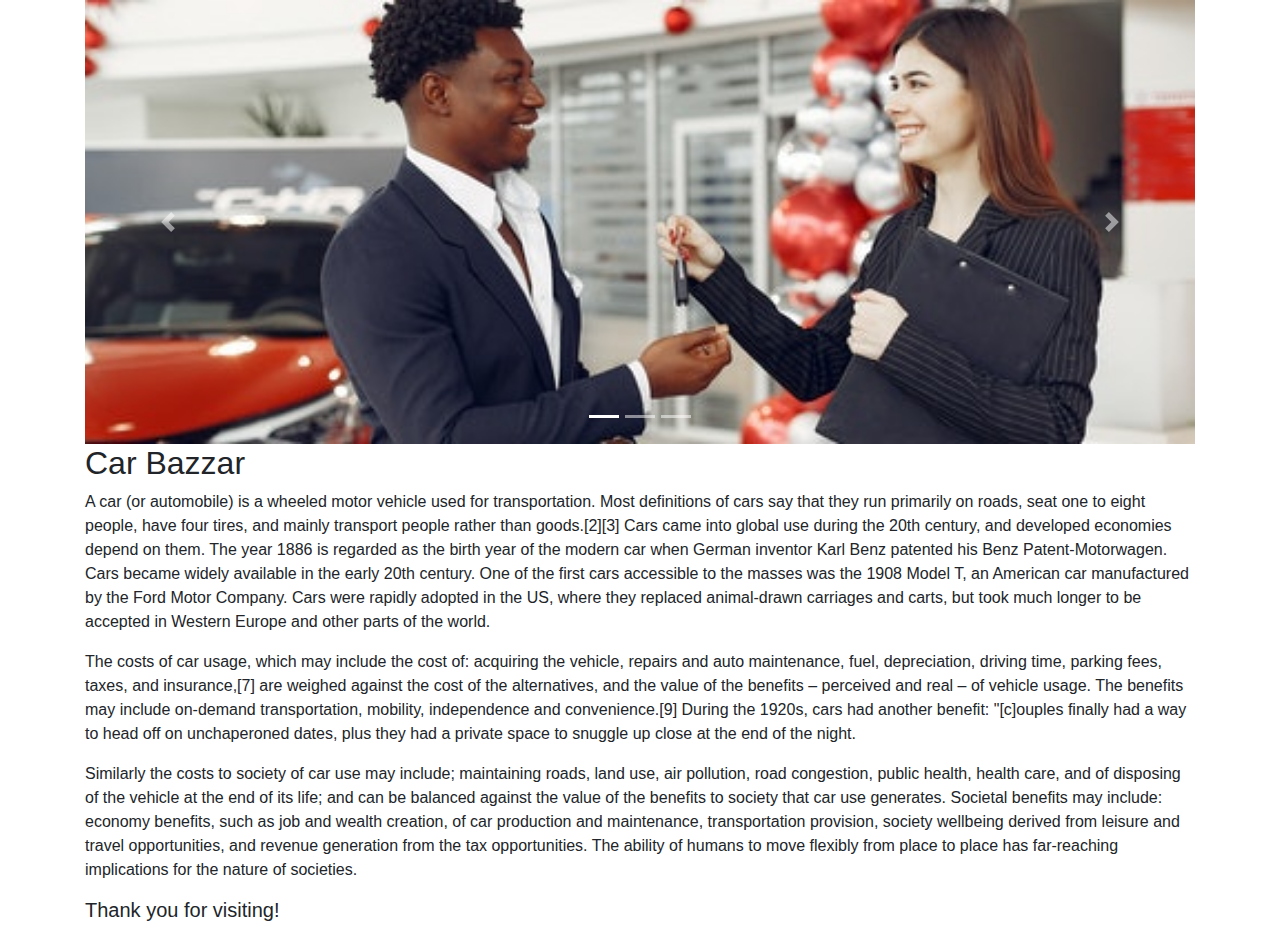
<file: home page.html>
<!DOCTYPE html>
<html lang="en">
<head>
    <meta charset="UTF-8">
    <meta name="viewpost" content="width=device-width, initial-scale=1.0">
    <meta http-equiv="X-UA-Compatible" content="ie=edge">
    <!--<link rel="stylesheet" href="css/bootstrap.css"> -->
    <link rel="stylesheet" href="https://stackpath.bootstrapcdn.com/bootstrap/4.5.2/css/bootstrap.min.css">
    <script src="https://stackpath.bootstrapcdn.com/bootstrap/4.5.2/js/bootstrap.min.js" integrity="sha384-B4gt1jrGC7Jh4AgTPSdUtOBvfO8shuf57BaghqFfPlYxofvL8/KUEfYiJOMMV+rV" crossorigin="anonymous"></script>

    <title>document</title>
</head
      <body>
     <div class="container">

        <div id="carouselExampleIndicators" class="carousel slide" data-ride="carousel">
  <ol class="carousel-indicators">
    <li data-target="#carouselExampleIndicators" data-slide-to="0" class="active"></li>
    <li data-target="#carouselExampleIndicators" data-slide-to="1"></li>
    <li data-target="#carouselExampleIndicators" data-slide-to="2"></li>
  </ol>
  <div class="carousel-inner">
    <div class="carousel-item active">
      <img src="image/home1.jpg" class="d-block w-100" alt="...">
    </div>
    <div class="carousel-item">
      <img src="image/home2.jpg" class="d-block w-100" alt="...">
    </div>
    <div class="carousel-item">
      <img src="image/home3.jpg" class="d-block w-100" alt="...">
    </div>
  </div>
  <a class="carousel-control-prev" href="#carouselExampleIndicators" role="button" data-slide="prev">
    <span class="carousel-control-prev-icon" aria-hidden="true"></span>
    <span class="sr-only">Previous</span>
  </a>
  <a class="carousel-control-next" href="#carouselExampleIndicators" role="button" data-slide="next">
    <span class="carousel-control-next-icon" aria-hidden="true"></span>
    <span class="sr-only">Next</span>
  </a>
</div>

<h2>Car Bazzar</h2>
<p>
    A car (or automobile) is a wheeled motor vehicle used for transportation. Most definitions of cars say that they run primarily on roads, seat one to eight people, have four tires, and mainly transport people rather than goods.[2][3]

Cars came into global use during the 20th century, and developed economies depend on them. The year 1886 is regarded as the birth year of the modern car when
 German inventor Karl Benz patented his Benz Patent-Motorwagen. Cars became widely available in the early 20th century. One of the first cars accessible to the
  masses was the 1908 Model T, an American car manufactured by the Ford Motor Company. Cars were rapidly 
adopted in the US, where they replaced animal-drawn carriages and carts, but took much longer to be accepted in Western Europe and other parts of the world.
</p>

<p>
    The costs of car usage, which may include the cost of: acquiring the vehicle, repairs and auto maintenance, fuel, depreciation, driving time, parking fees, taxes, 
    and insurance,[7] are weighed against the cost of the alternatives, and the value of the benefits – perceived and real – of vehicle usage. The benefits may include
     on-demand transportation, mobility, independence and convenience.[9] During the 1920s, cars had another benefit: "[c]ouples finally had a way to head off on 
     unchaperoned dates, plus they had a private space to snuggle up close at the end of the night.<br>
</p>
<p>
Similarly the costs to society of car use may include; maintaining roads, land use, air pollution, road congestion, public health, health care, and of disposing of the vehicle at the end of its life; and can be balanced against the value of the benefits to society that car use generates. Societal benefits may include: economy benefits, such as job and wealth creation, of car production and maintenance, transportation provision, society wellbeing derived from leisure and travel opportunities, and revenue generation
 from the tax opportunities. The ability of humans to move flexibly from place to place has far-reaching implications for the nature of societies.

</p>

<h5>Thank you for visiting!</h5>


</div>


 <script src="https://code.jquery.com/jquery-3.5.1.slim.min.js" integrity="sha384-DfXdz2htPH0lsSSs5nCTpuj/zy4C+OGpamoFVy38MVBnE+IbbVYUew+OrCXaRkfj" crossorigin="anonymous"></script>
<script src="https://cdn.jsdelivr.net/npm/popper.js@1.16.1/dist/umd/popper.min.js" integrity="sha384-9/reFTGAW83EW2RDu2S0VKaIzap3H66lZH81PoYlFhbGU+6BZp6G7niu735Sk7lN" crossorigin="anonymous"></script>
<script src="https://stackpath.bootstrapcdn.com/bootstrap/4.5.2/js/bootstrap.min.js" integrity="sha384-B4gt1jrGC7Jh4AgTPSdUtOBvfO8shuf57BaghqFfPlYxofvL8/KUEfYiJOMMV+rV" crossorigin="anonymous"></script>

        </body>
</html>
</file>
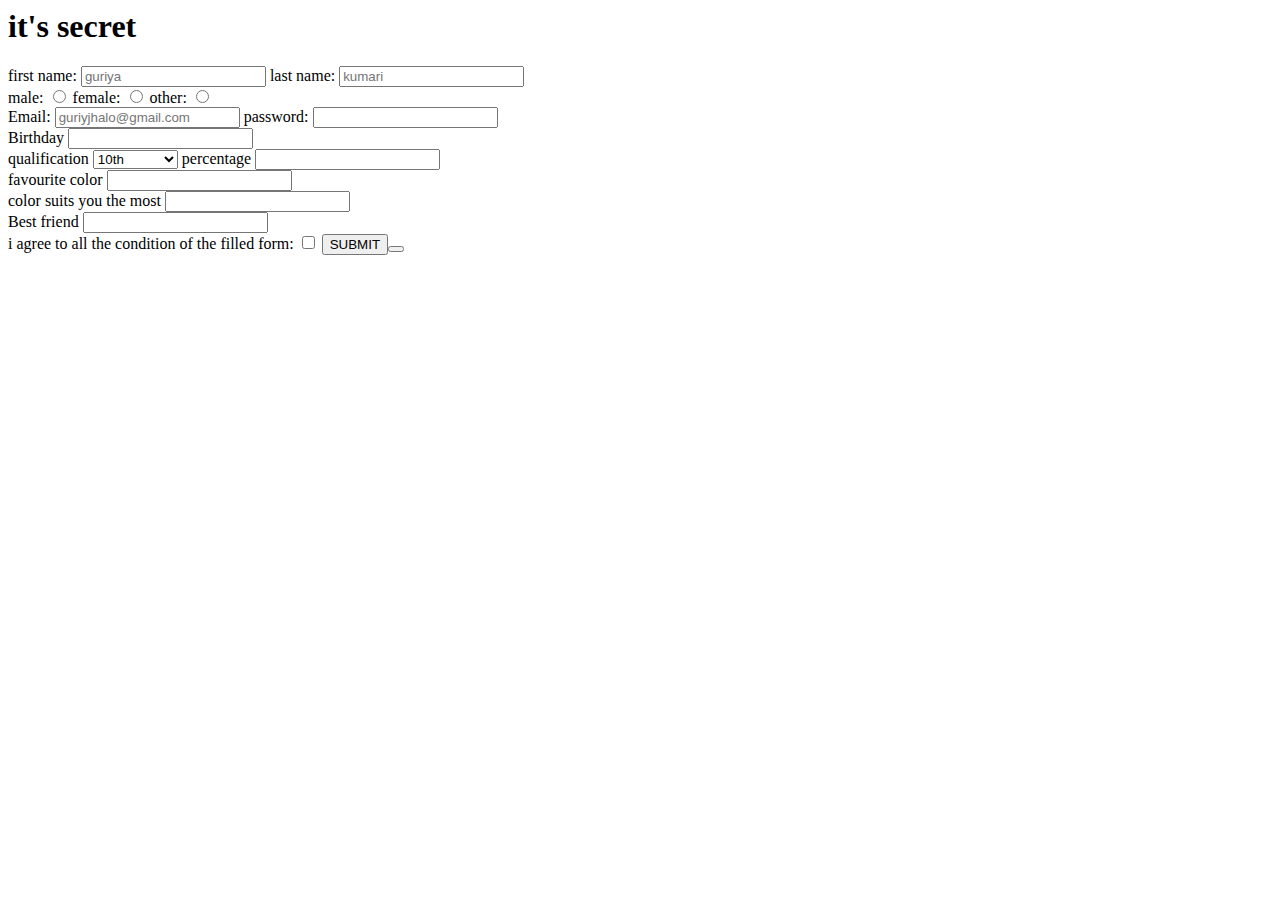
<file: reg form.html>
<html>
  <head>
    <title>my frst page</title>
   </head>
<body> 
<h1>it's secret</h1>
  
<div id"reg-form">

  <form action="" method="">
     
   <lebel> first name:</lebel>
   <input type="text" name="first name" placeholder="guriya" required>

    <lebel> last name:</lebel> 
    <input type ="text" name="last name" placeholder="kumari" required>

<div>
     <lebel for="gender male"> male:</lebel>
    <input type="radio" name="gender-choice" value="choice-1">

    <lebel for="gender female"> female:</lebel>
     <input type="radio" name="gender-choice" value="choice-2">

<lebel for="gender other" >other: </lebel>
<input type="radio" name="gender-choice" value="choice-3">
  
</div>

<div>
  <lebel>Email:</lebel>
  <input type="email" name="Email" placeholder="guriyjhalo@gmail.com">

  <lebel>password:</lebel>
  <input type="password" name="password">

</div>

<div>
  <lebel for="month">Birthday</lebel>
  <input type="text" month="month">
 
 
  
</div>
 
<div>
<lebel>qualification</lebel> 
<select name="qualification">
     <option value="10th">10th</option>
     <option value="12th">12th</option>
     <option value="graduation">graduation</option>
  </select>
<lebel>percentage</lebel>
<input type="text" name="%">
</div>

<div>
  <lebel>favourite color</lebel>
  <input type="text" name="color"> 
</div>

<div>
  <lebel> color suits you the most</lebel>
  <input type="text" name="color"> 
</div>

<div>
  <lebel>Best friend</lebel>
  <input type="text"> 
</div>

<div>
  <lebel for="agree">i agree to all the condition of the filled form:</lebel>
  <input type="checkbox" name= "agree">

  <button>SUBMIT<button>
  
</div>

</form>

</div>


</body>                  
</html>
</file>
<file: style.css>
{
    margin: 0;
    padding: 0;
}
.sky
{
    height: 100vh;
    width: 100%;
    background-image: url(image/sky.jpg);
    background-size: cover;
    background-position: center;
    position: relative;
    overflow-x: hidden;

}
.welcome{
text-align:center;
margin:50px;
}

.highway
{
    background-image: url(image/road.jpg);
    height: 200px;
    width: 500%;
    display: block;
    position: absolute;
    bottom: 0;
    left: 0;
    right: 0;
    z-index: 1;
    background-repeat: repeat-x;
    animation: highway 5s linear infinite ;

}

@keyframes highway
{
    100%{
        transform: translateX(-3400px);

    }
}

.city
{
    height: 250px;
    width: 500%;
    background-image: url(image/city.png);
    position: absolute;
    bottom: 200px;
    left: 0;
    right: 0;
    display: block;
    z-index: 1;
    background-repeat: repeat-x;
    animation: city 20s linear infinite;
}
@keyframes city
{
    100%{
        transform: translateX(-1400px)
    }
}
.car
{
    width: 400px;
    left: 50%;
    bottom: 100px;
    transform: translateX(-50%);
    position: absolute;
    z-index: 2;

}
.car img
{
    width: 100%;
    animation: car 1s linear infinite;
}

@keyframes car
{
    100%{
        transform: translateY(-1px);
    }
    50%{
        transform: translateY(1px);
    }
    0%{
        transform: translateY(-1px);
    }
}
.wheel
{
    left: 50%;
     bottom: 178px;
    transform: translateX(-50%);
    position: absolute;
    z-index: 2;

}

.wheel img
{
    width: 72px;
    height: 72px;
    animation: wheel 1s linear infinite;
}
.back-wheel
{
    left: -165px;
    position: absolute;

}
.front-wheel
{
    left: 80px;
    position: absolute;
    
}
@keyframes wheel
{
    100%{
        transform: rotate(360deg);
    }
}
</file>
<file: stylelogin.css>
body{
    background: url(image/key.jpg) no-repeat center center fixed;

    background-size:cover;
    

}
</file>
